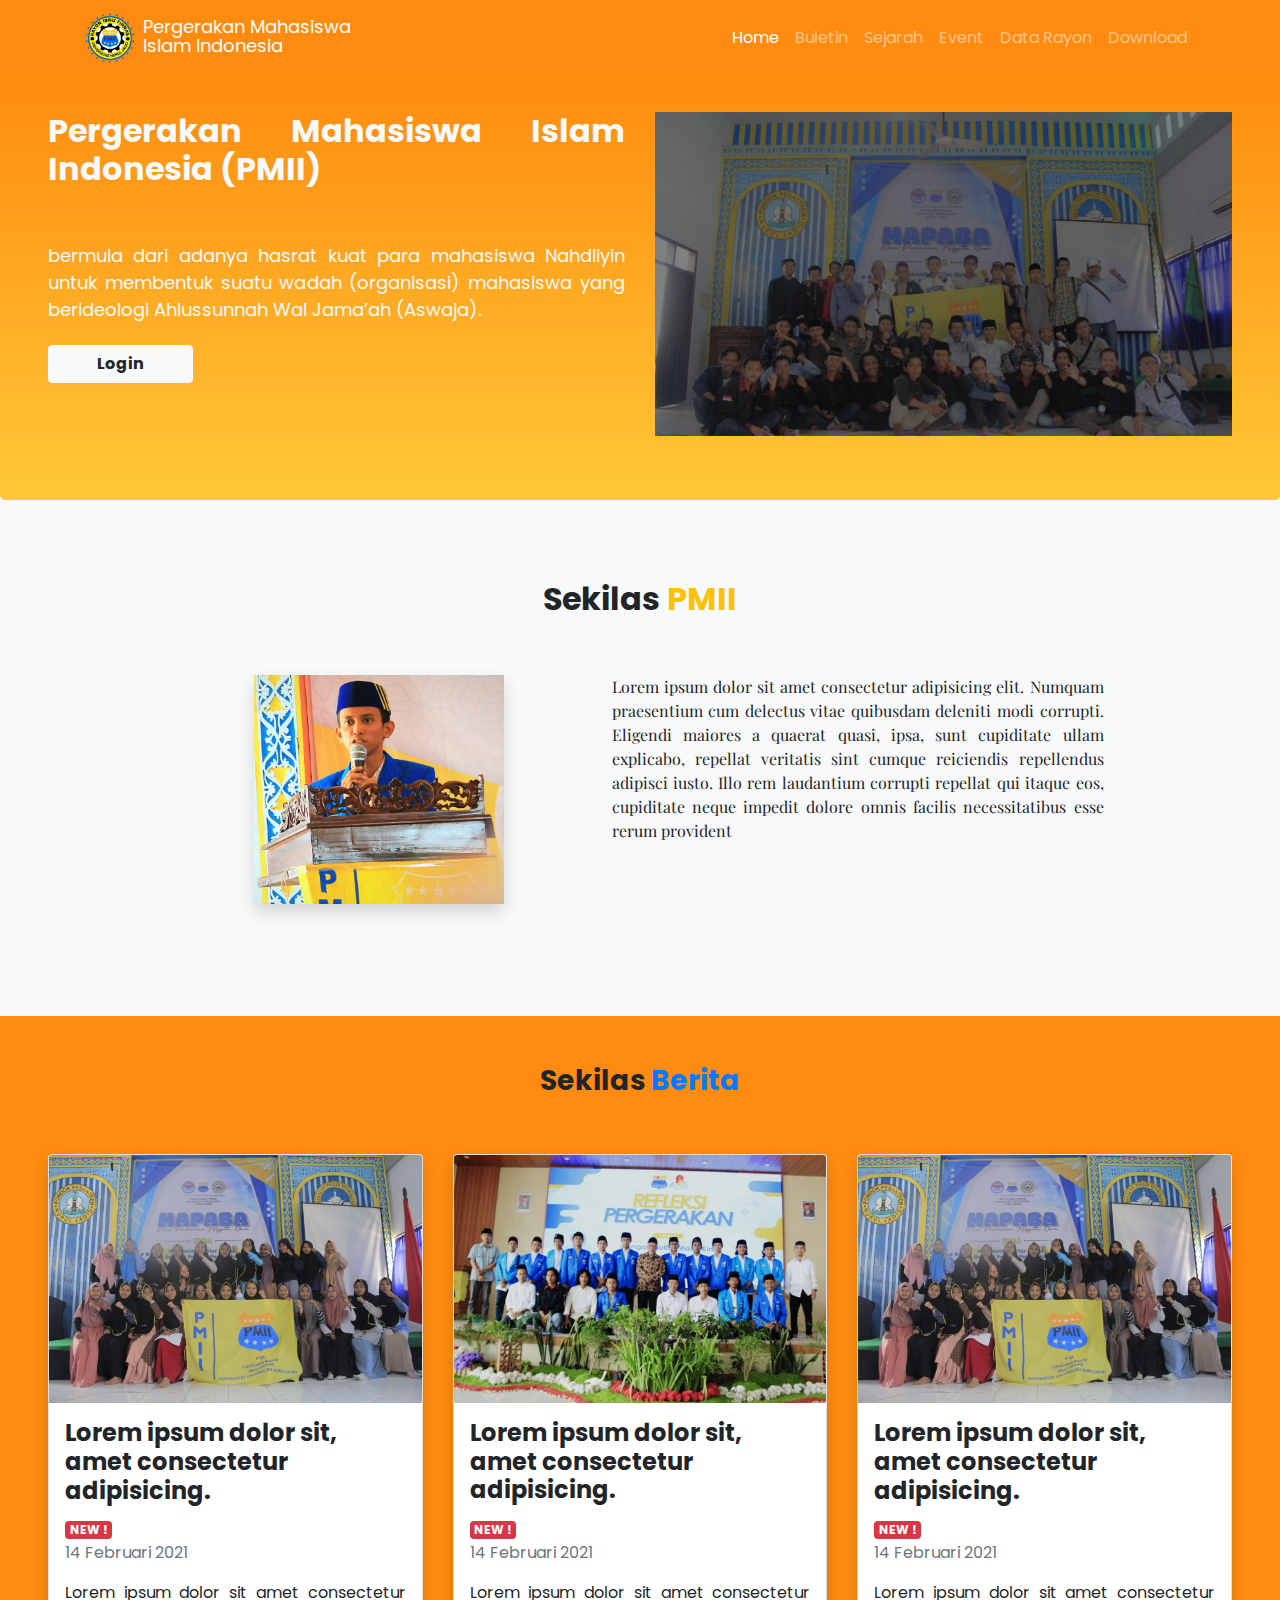
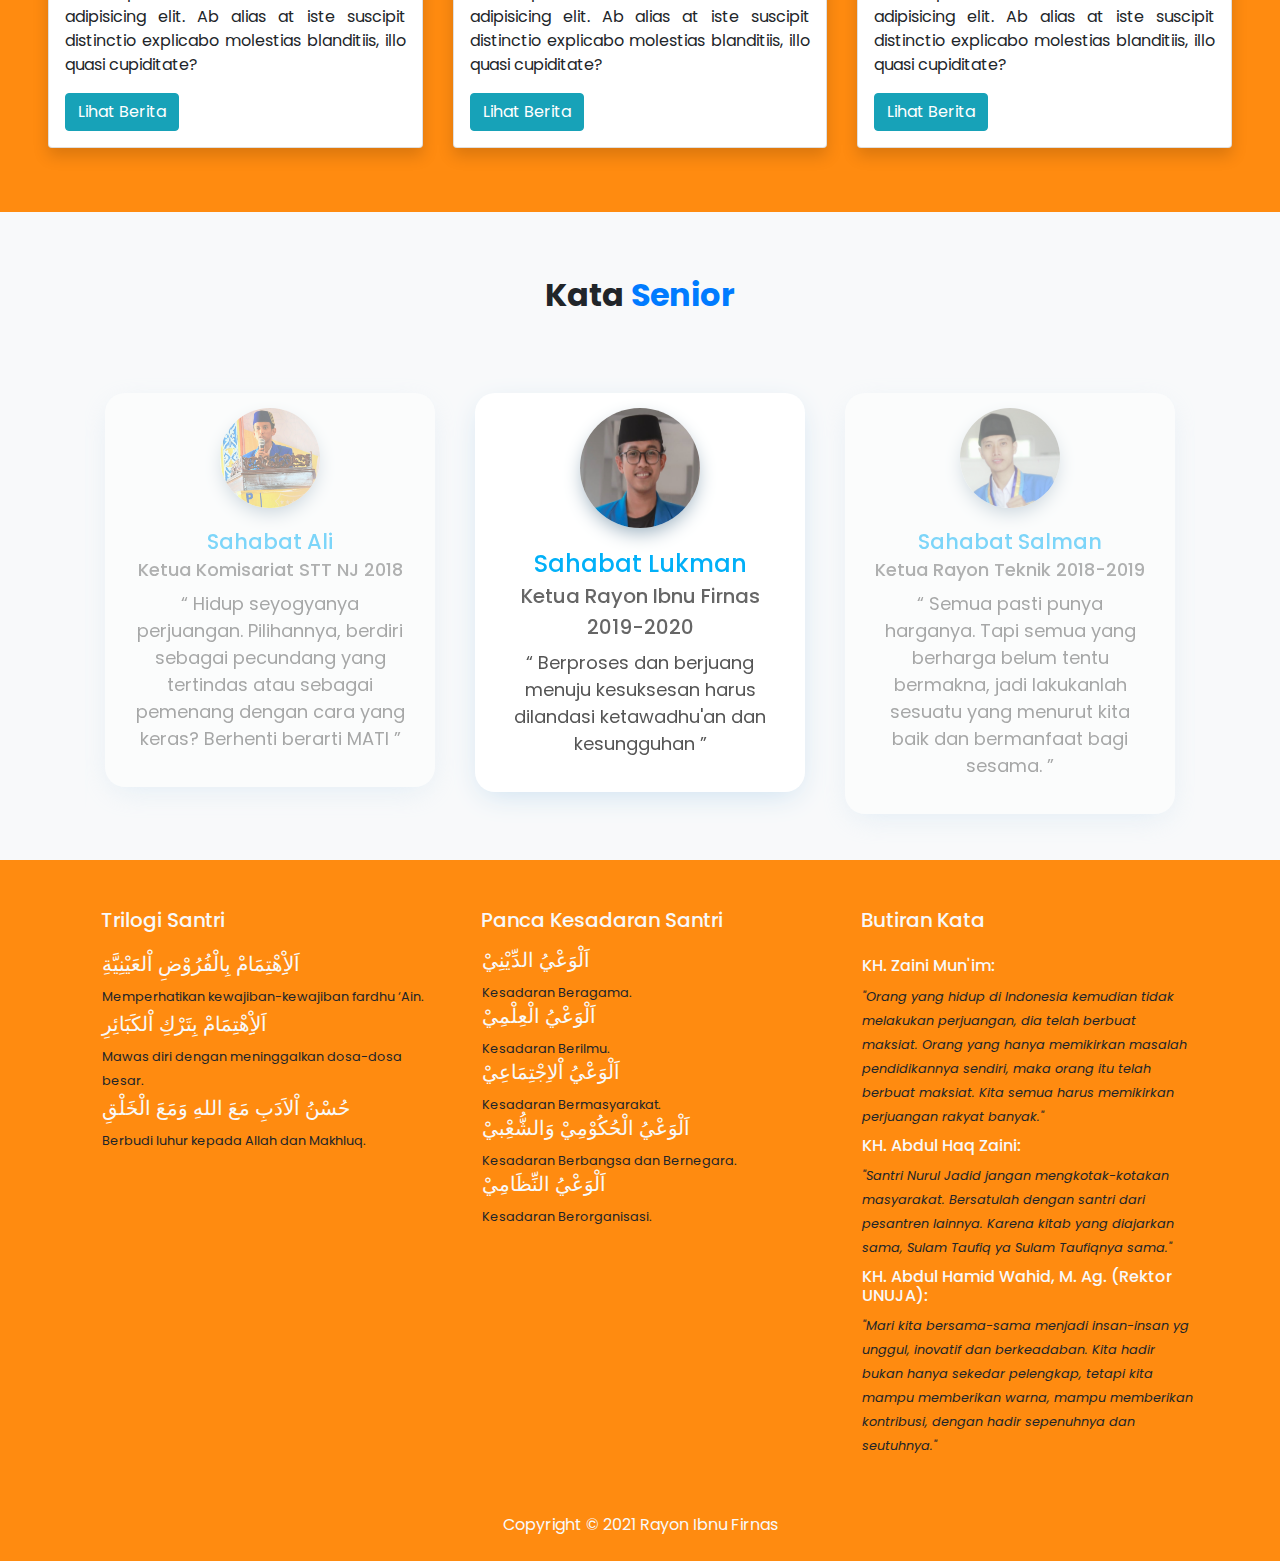
<file: index.html>
<!DOCTYPE html>
<html lang="en">
<head>
  <meta charset="UTF-8">
  <meta name="viewport" content="width=device-width, initial-scale=1.0">
  <link rel="stylesheet" href="css/bootstrap.min.css">
  <link rel="preconnect" href="https://fonts.gstatic.com">
  <link href="https://fonts.googleapis.com/css2?family=Poppins:ital,wght@0,400;0,500;0,700;0,800;1,400;1,500;1,600;1,700&display=swap" rel="stylesheet">
  <link href="https://fonts.googleapis.com/css2?family=Playfair+Display&display=swap" rel="stylesheet">
  <link rel="stylesheet" href="css/style.css">
  <link rel="stylesheet" href="https://cdnjs.cloudflare.com/ajax/libs/OwlCarousel2/2.3.4/assets/owl.carousel.min.css" integrity="sha512-tS3S5qG0BlhnQROyJXvNjeEM4UpMXHrQfTGmbQ1gKmelCxlSEBUaxhRBj/EFTzpbP4RVSrpEikbmdJobCvhE3g==" crossorigin="anonymous" />
  <link rel="stylesheet" href="https://cdnjs.cloudflare.com/ajax/libs/font-awesome/5.15.2/css/all.min.css" integrity="sha512-HK5fgLBL+xu6dm/Ii3z4xhlSUyZgTT9tuc/hSrtw6uzJOvgRr2a9jyxxT1ely+B+xFAmJKVSTbpM/CuL7qxO8w==" crossorigin="anonymous" />
  <title>Website Rayon | Universitas Nurul Jadid</title>
</head>
<body class="bg-light">

  <nav class="navbar navbar-expand-lg navbar-dark background fixed-top">
    <div class="container">
      <a class="navbar-brand d-flex" style="font-family: 'Poppins', sans-serif;" href="#">
        <img src="img/logoibnufirnas.png" width="50" class="text-shadow" alt="">
        <span class="d-flex flex-column ml-2" style="font-size: 18px;">
          <span class="title">Pergerakan Mahasiswa</span>
          <span class="subtitle mt-n2">Islam Indonesia</span>
        </span>
      </a>
      
      <button class="navbar-toggler" type="button" data-toggle="collapse" data-target="#navbarNavAltMarkup" aria-controls="navbarNavAltMarkup" aria-expanded="false" aria-label="Toggle navigation">
        <span class="navbar-toggler-icon"></span>
      </button>
      <div class="collapse navbar-collapse" id="navbarNavAltMarkup">
        <div class="navbar-nav ml-auto">
          <a class="nav-link active" href="#">Home</a>
          <a href="buletin.html" class="nav-link">Buletin</a>
          <a class="nav-link" href="sejarah.html">Sejarah</a>
          <a class="nav-link" href="event.html">Event</a>
          <a class="nav-link" href="data_rayon.html">Data Rayon</a>
          <a class="nav-link" href="download.html">Download</a>
        </div>
      </div>
    </div>
  </nav>

  <div class="jumbotron h-100 px-5">
    <div class="row mt-5 justify-content-center">
      <div class="col-lg-6 col-12">
        <div class="title-header w-100 text-light">
          <h2 class="font-weight-bold">Pergerakan Mahasiswa Islam Indonesia (PMII)</h2>
          <br>
          <p>bermula dari adanya hasrat kuat para mahasiswa Nahdliyin untuk membentuk suatu wadah (organisasi) mahasiswa yang berideologi Ahlussunnah Wal Jama’ah (Aswaja).</p>
          <a href="" class="btn btn-light px-5 font-weight-bold">Login</a>
        </div>
      </div>
      <div class="col-lg-6 col-sm-12 d-none d-lg-block d-md-block">
        <div id="carouselExampleControls" class="carousel slide w-100" data-ride="carousel">
          <div class="carousel-inner">
            <div class="carousel-item active">
              <img src="img/1.jpg" class="d-block w-100" style="filter: brightness(50%);" alt="...">
            </div>
            <div class="carousel-item">
              <img src="img/2.jpg" class="d-block w-100" style="filter: brightness(50%);" alt="...">
            </div>
            <div class="carousel-item">
              <img src="img/3.jpg" class="d-block w-100" style="filter: brightness(50%);" alt="...">
            </div>
          </div>
        </div>
      </div>
    </div>
  </div>

  <!-- sekilas pmii -->
  <div class="container pb-5 d-flex align-items-center flex-column justify-content-center">
    <div class="bg-light rounded p-5">
      <div class="row">
      <div class="col">
        <h2 class="text-center font-weight-bold">Sekilas <span class="text-warning">PMII</span></h2>
      </div>
    </div>
    <div class="row justify-content-center mt-5">
      <div class="col-md-8 col-lg-5 col-12 mb-3 d-lg-block text-center">
        <img src="img/rayon-15.jpg" width="250" class="shadow">
      </div>
        <div class="col-12 col-lg-6">
          <p class="text-justify" style="font-family: 'Playfair Display', serif;">
            Lorem ipsum dolor sit amet consectetur adipisicing elit. Numquam praesentium cum delectus vitae quibusdam deleniti modi corrupti. Eligendi maiores a quaerat quasi, ipsa, sunt cupiditate ullam explicabo, repellat veritatis sint cumque reiciendis repellendus adipisci iusto. Illo rem laudantium corrupti repellat qui itaque eos, cupiditate neque impedit dolore omnis facilis necessitatibus esse rerum provident 
          </p>
        </div>
      </div>
    </div>
  </div>

  <!-- sekilas berita -->
  <section class="py-5 px-5" style="background-color: #ff8b10;">
    <div class="row mb-5 justify-content-center">
      <div class="col-md-12">
        <h3 class="text-center font-weight-bold">Sekilas <span class="text-primary">Berita</span></h3>
      </div>
    </div>
    <div class="row">
      <div class="col-md-4">
        <div class="card rounded shadow mb-3">
          <img src="img/3.jpg" alt="Berita 1" class="card-img-top">
          <div class="card-body p-3">
            <h4 class="card-title font-weight-bold">Lorem ipsum dolor sit, amet consectetur adipisicing.</h4>
            <div class="badge badge-danger">NEW !</div><br>
            <p class="far fa-clock text-secondary"> 14 Februari 2021</p>
            <p class="card-text text-justify">Lorem ipsum dolor sit amet consectetur adipisicing elit. Ab alias at iste suscipit distinctio explicabo molestias blanditiis, illo quasi cupiditate?</p>
            <a href="" class="btn btn-info">Lihat Berita</a>
          </div>
        </div>
      </div>
      <div class="col-md-4">
        <div class="card rounded shadow mb-3">
          <img src="img/2.jpg" alt="Berita 1" class="card-img-top">
          <div class="card-body p-3">
            <h4 class="card-title font-weight-bold">Lorem ipsum dolor sit, amet consectetur adipisicing.</h4>
            <div class="badge badge-danger">NEW !</div><br>
            <p class="far fa-clock text-secondary"> 14 Februari 2021</p>
            <p class="card-text text-justify">Lorem ipsum dolor sit amet consectetur adipisicing elit. Ab alias at iste suscipit distinctio explicabo molestias blanditiis, illo quasi cupiditate?</p>
            <a href="" class="btn btn-info">Lihat Berita</a>
          </div>
        </div>
      </div>
      <div class="col-md-4">
        <div class="card rounded shadow mb-3">
          <img src="img/3.jpg" alt="Berita 1" class="card-img-top">
          <div class="card-body p-3">
            <h4 class="card-title font-weight-bold">Lorem ipsum dolor sit, amet consectetur adipisicing.</h4>
            <div class="badge badge-danger">NEW !</div><br>
            <p class="far fa-clock text-secondary"> 14 Februari 2021</p>
            <p class="card-text text-justify">Lorem ipsum dolor sit amet consectetur adipisicing elit. Ab alias at iste suscipit distinctio explicabo molestias blanditiis, illo quasi cupiditate?</p>
            <a href="" class="btn btn-info">Lihat Berita</a>
          </div>
        </div>
      </div>
    </div>
  </section>

  <!-- kata senior -->
  <section class="py-3 px-3">
    <div class="container">
      <h2 class="text-center mt-5 mb-5 font-weight-bold">Kata <span class="text-primary">Senior</span></h2>
        <div class="gtco-testimonials">
          <div class="owl-carousel owl-carousel1 owl-theme">
            <div>
              <div class="card text-center"><img class="card-img-top" src="img/rayon-17.jpg" alt="">
                <div class="card-body">
                  <h5>Sahabat Lukman <br />
                    <span> Ketua Rayon Ibnu Firnas 2019-2020 </span></h5>
                  <p class="card-text">“ Berproses dan berjuang menuju kesuksesan harus dilandasi ketawadhu'an dan kesungguhan ” </p>
                </div>
              </div>
            </div>
            <div>
              <div class="card text-center"><img class="card-img-top" src="img/rayon-16.jpeg" alt="">
                <div class="card-body">
                  <h5>Sahabat Salman<br />
                    <span> Ketua Rayon Teknik 2018-2019 </span></h5>
                  <p class="card-text">“ Semua pasti punya harganya. Tapi semua yang berharga belum tentu bermakna, jadi lakukanlah sesuatu yang menurut kita baik dan bermanfaat bagi sesama. ” </p>
                </div>
              </div>
            </div>
            <div>
              <div class="card text-center"><img class="card-img-top" src="img/rayon-15.jpg" alt="">
                <div class="card-body">
                  <h5>Sahabat Ali<br />
                    <span> Ketua Komisariat STT NJ 2018 </span></h5>
                  <p class="card-text">“ Hidup seyogyanya perjuangan.
                    Pilihannya, berdiri sebagai pecundang yang tertindas atau sebagai pemenang dengan cara yang keras?
                    Berhenti berarti MATI ” </p>
                </div>
              </div>
            </div>
          </div>
        </div>
    </div>
  </section>

  <!--  -->
  <section class="py-5 px-3" style="background-color: #ff8b10;">
    <div class="container ltr_butiran_kata ">
      <div class="row">
        <div class="col-lg-4 mb-3 mb-lg-0">
          <div class="px-0 px-lg-3">
            <h4 class="h5 text-light">Trilogi Santri</h4>
            <div class="garis garis1"></div>
            <div class="garis garis2"></div>
            <div class="row mt-3">
              <div class="ml-3">
                <div class="col-xs-12 my-1">
                  <h5 class="text-light">اَلاِِْهْتِمَامْ بِالْفُرُوْضِ اْلعَيْنِيَّةِ</h5>
                  <small>Memperhatikan kewajiban-kewajiban fardhu ‘Ain.</small>
                </div>
                <div class="col-xs-12 my-1">
                  <h5 class="text-light">اَلاِِْهْتِمَامْ بِتَرْكِ اْلكَبَائِرِ</h5>
                  <small>Mawas diri dengan meninggalkan dosa-dosa besar.</small>
                </div>
                <div class="col-xs-12 my-1">
                  <h5 class="text-light">حُسْنُ اْلاَدَبِ مَعَ اللهِ وَمَعَ الْخَلْقِ</h5>
                  <small>Berbudi luhur kepada Allah dan Makhluq.</small>
                </div>
              </div>
            </div>
          </div>
        </div>

        <div class="col-lg-4 mb-3 mb-lg-0">
          <div class="px-0 px-lg-3">
            <h4 class="h5 text-light">Panca Kesadaran Santri</h4>
            <div class="garis garis1"></div>
            <div class="garis garis2"></div>
            <div class="row mt-3">
              <div class="ml-3">
                <div class="col-xs-12">
                  <h5 class="text-light">اَلْوَعْيُ الدِّيْنِيْ</h5>
                  <small>Kesadaran Beragama.</small>
                </div>
                <div class="col-xs-12">
                  <h5 class="text-light">اَلْوَعْيُ الْعِلْمِيْ</h5>
                  <small>Kesadaran Berilmu.</small>
                </div>
                <div class="col-xs-12">
                  <h5 class="text-light">اَلْوَعْيُ اْلاِجْتِمَاعِيْ</h5>
                  <small>Kesadaran Bermasyarakat.</small>
                </div>
                <div class="col-xs-12">
                  <h5 class="text-light">اَلْوَعْيُ الْحُكُوْمِيْ وَالشُّعِْبيْ</h5>
                  <small>Kesadaran Berbangsa dan Bernegara.</small>
                </div>
                <div class="col-xs-12">
                  <h5 class="text-light">اَلْوَعْيُ النِّظَامِيْ</h5>
                  <small>Kesadaran Berorganisasi.</small>
                </div>
              </div>
            </div>
          </div>
        </div>

        <div class="col-lg-4 mb-3 mb-lg-0">
          <div class="px-0 px-lg-3">
            <h4 class="h5 text-light">Butiran Kata</h4>
            <div class="garis garis1"></div>
            <div class="garis garis2"></div>
            <div class="row mt-3">
              <div class="ml-3">
                <div class="col-xs-12">
                  <h6 class="text-light my-2">KH. Zaini Mun'im:</h6>
                  <small><i>"Orang yang hidup di Indonesia kemudian tidak melakukan perjuangan, dia telah berbuat
                      maksiat. Orang yang hanya memikirkan masalah pendidikannya sendiri, maka orang itu telah berbuat
                      maksiat. Kita semua harus memikirkan perjuangan rakyat banyak."</i></small>
                </div>
                <div class="col-xs-12">
                  <h6 class="text-light my-2">KH. Abdul Haq Zaini:</h6>
                  <small><i>"Santri Nurul Jadid jangan mengkotak-kotakan masyarakat. Bersatulah dengan santri dari
                      pesantren lainnya. Karena kitab yang diajarkan sama, Sulam Taufiq ya Sulam Taufiqnya
                      sama."</i></small>
                </div>
                <div class="col-xs-12">
                  <h6 class="text-light my-2">KH. Abdul Hamid Wahid, M. Ag. (Rektor UNUJA):</h6>
                  <small><i>"Mari kita bersama-sama menjadi insan-insan yg unggul, inovatif dan berkeadaban. Kita
                      hadir bukan hanya sekedar pelengkap, tetapi kita mampu memberikan warna, mampu memberikan
                      kontribusi, dengan hadir sepenuhnya dan seutuhnya."</i></small>
                </div>
              </div>
            </div>
          </div>
        </div>

      </div>
    </div>
  </section>

  <footer class="p-2" style="background-color: #ff8b10;">
    <div class="row justify-content-center">
      <div class="col-md-12">
        <p class="text-center text-light">Copyright &copy; 2021 Rayon Ibnu Firnas</p>
      </div>
    </div>
  </footer>

  
  <script src="js/jquery-3.5.1.min.js"></script>
  <script src="js/bootstrap.min.js"></script>
  <script src="https://cdnjs.cloudflare.com/ajax/libs/OwlCarousel2/2.3.4/owl.carousel.min.js" integrity="sha512-bPs7Ae6pVvhOSiIcyUClR7/q2OAsRiovw4vAkX+zJbw3ShAeeqezq50RIIcIURq7Oa20rW2n2q+fyXBNcU9lrw==" crossorigin="anonymous"></script>
  <script>
    $('.carousel').carousel({
      ride: true,
      interval: 3500,
      pause: "hover"
    });

    document.addEventListener('wheel', function(e) {
      // if (e.pageY >= 400) {
      //   document.querySelector('.navbar').setAttribute('class', 'navbar navbar-expand-lg navbar-dark bg-transparant fixed-top background shadow')
      // } else {
      //   document.querySelector('.navbar').setAttribute('class', 'navbar navbar-expand-lg navbar-dark bg-transparant fixed-top')
      // }
    });

    (function () {
  "use strict";

  var carousels = function () {
    $(".owl-carousel1").owlCarousel({
      loop: true,
      center: true,
      margin: 0,
      responsiveClass: true,
      nav: false,
      responsive: {
        0: {
          items: 1,
          nav: false
        },
        680: {
          items: 2,
          nav: false,
          loop: true
        },
        1000: {
          items: 3,
          nav: true
        }
      }
    });
  };

  (function ($) {
    carousels();
  })(jQuery);
})();



  </script>
</body>
</html>
</file>
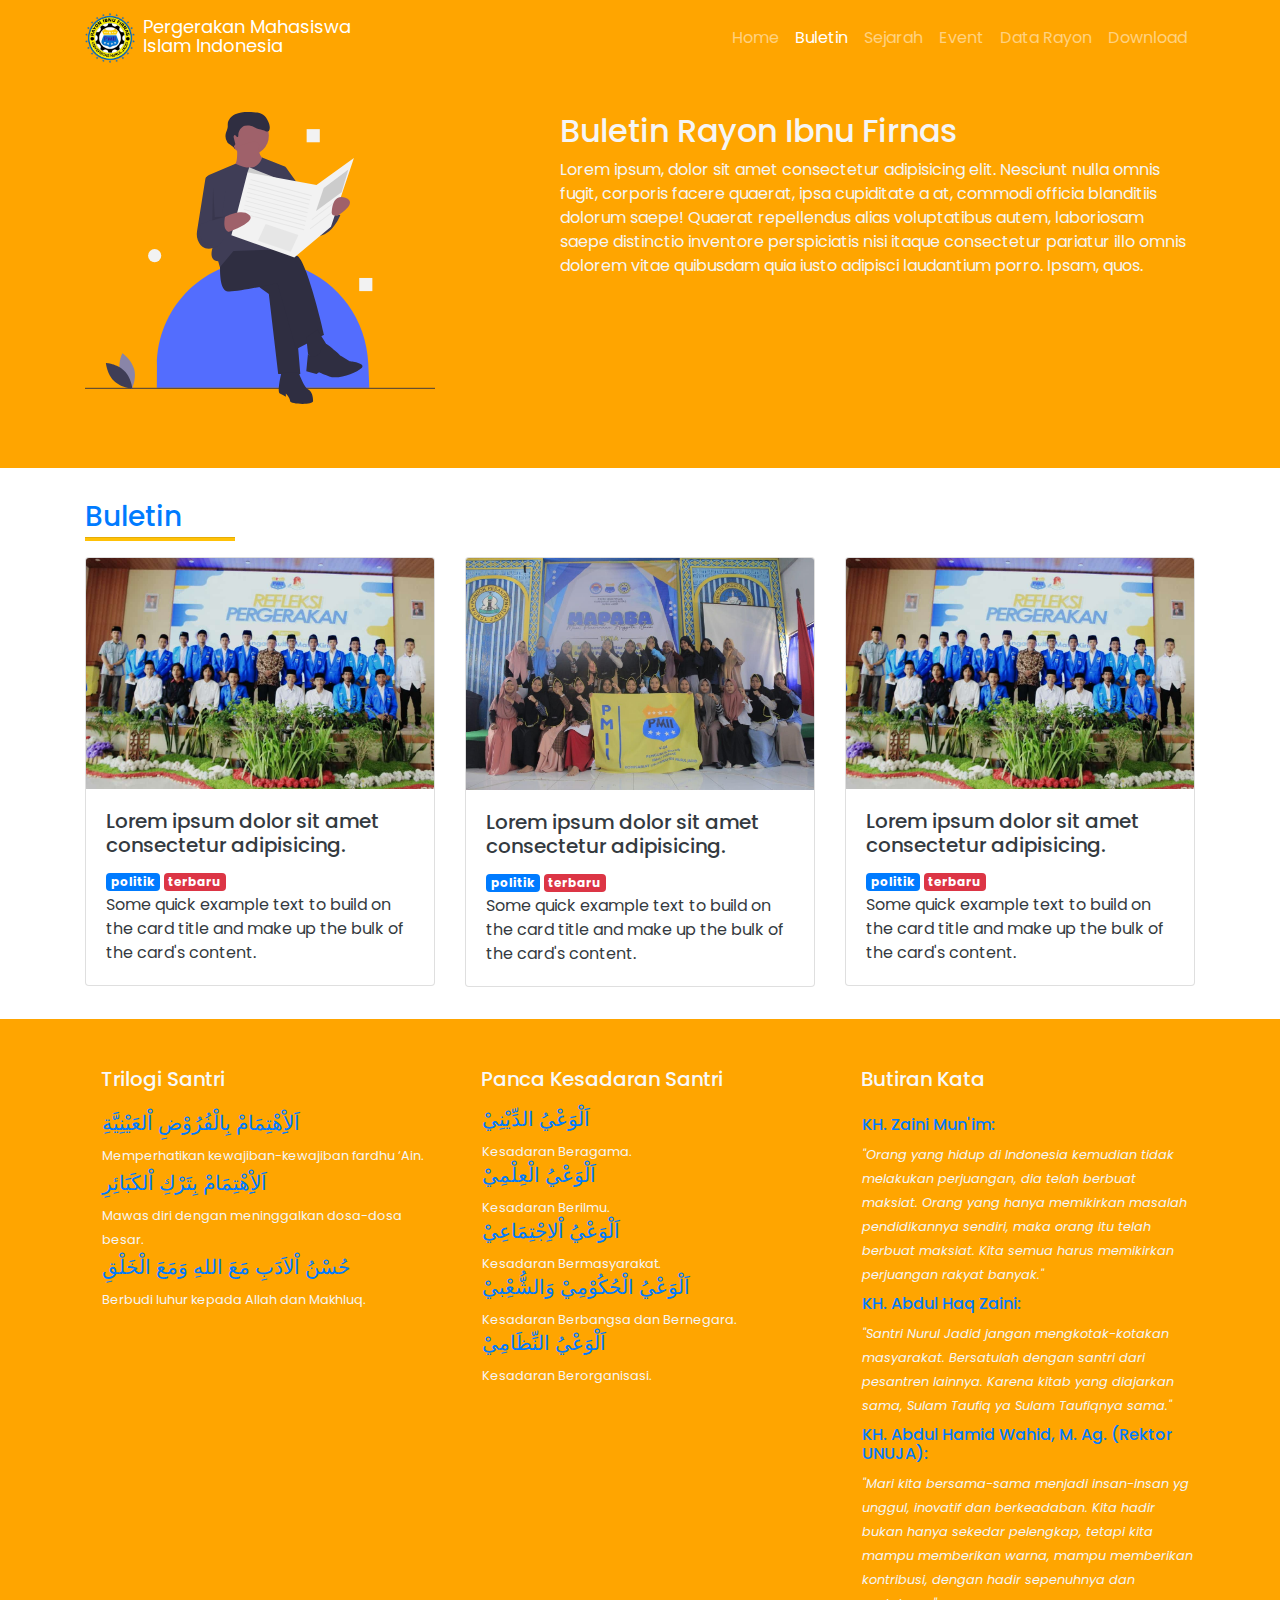
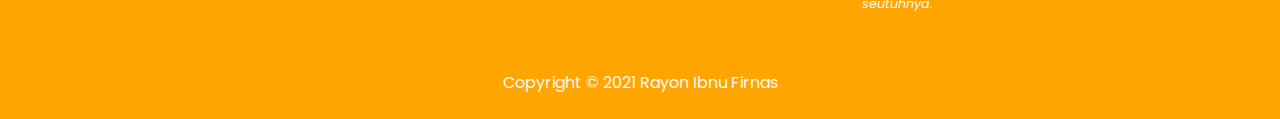
<file: buletin.html>
<!DOCTYPE html>
<html lang="en">
<head>
  <meta charset="UTF-8">
  <meta http-equiv="X-UA-Compatible" content="IE=edge">
  <meta name="viewport" content="width=device-width, initial-scale=1.0">
  <link rel="stylesheet" href="css/bootstrap.min.css">
  <link rel="stylesheet" href="css/buletin.css">
  <link href="https://fonts.googleapis.com/css2?family=Poppins:wght@400;500&display=swap" rel="stylesheet">
  <title>Buletin | Rayon Ibnu Firnas</title>
</head>
<body>

  <nav class="navbar navbar-expand-lg navbar-dark background fixed-top">
    <div class="container">
      <a class="navbar-brand d-flex" style="font-family: 'Poppins', sans-serif;" href="#">
        <img src="img/logoibnufirnas.png" width="50" class="text-shadow" alt="">
        <span class="d-flex flex-column ml-2" style="font-size: 18px;">
          <span class="title">Pergerakan Mahasiswa</span>
          <span class="subtitle mt-n2">Islam Indonesia</span>
        </span>
      </a>
      
      <button class="navbar-toggler" type="button" data-toggle="collapse" data-target="#navbarNavAltMarkup" aria-controls="navbarNavAltMarkup" aria-expanded="false" aria-label="Toggle navigation">
        <span class="navbar-toggler-icon"></span>
      </button>
      <div class="collapse navbar-collapse" id="navbarNavAltMarkup">
        <div class="navbar-nav ml-auto">
          <a class="nav-link" href="index.html">Home</a>
          <a href="buletin.html" class="nav-link active">Buletin</a>
          <a class="nav-link" href="sejarah.html">Sejarah</a>
          <a class="nav-link" href="event.html">Event</a>
          <a class="nav-link" href="data_rayon.html">Data Rayon</a>
          <a class="nav-link" href="download.php">Download</a>
        </div>
      </div>
    </div>
  </nav>

  <section class="header mt-5">
    <div class="jumbotron jumbotron-fluid background">
      <div class="container">
        <div class="row">
          <div class="col-md-5 d-none d-md-block">
            <img src="img/news1.svg" alt="logo" width="350">
          </div>
          <div class="col-md-7">
            <h2>Buletin Rayon Ibnu Firnas</h2>
            <p>Lorem ipsum, dolor sit amet consectetur adipisicing elit. Nesciunt nulla omnis fugit, corporis facere quaerat, ipsa cupiditate a at, commodi officia blanditiis dolorum saepe! Quaerat repellendus alias voluptatibus autem, laboriosam saepe distinctio inventore perspiciatis nisi itaque consectetur pariatur illo omnis dolorem vitae quibusdam quia iusto adipisci laudantium porro. Ipsam, quos.</p>
          </div>
        </div>
      </div>
    </div>
  </section>

  <section class="content">
    <div class="container">
      <div class="row">
        <div class="col-md-12">
          <div class="head">
            <h3 class="text-primary">Buletin</h3>
            <hr class="bg-warning" width="150">
          </div>
        </div>
      </div>
      <div class="row mb-3">
        <div class="col-md-4 mb-3">
          <div class="card">
            <img class="card-img-top" src="img/2.jpg" alt="Card image cap">
            <div class="card-body">
              <h5 class="card-title text-dark">Lorem ipsum dolor sit amet consectetur adipisicing.</h5>
              <div class="badge badge-primary">politik</div>
              <div class="badge badge-danger">terbaru</div>
              <p class="card-text text-dark">Some quick example text to build on the card title and make up the bulk of the card's content.</p>
            </div>
          </div>
        </div>
        <div class="col-md-4 mb-3">
          <div class="card">
            <img class="card-img-top" src="img/3.jpg" alt="Card image cap">
            <div class="card-body">
              <h5 class="card-title text-dark">Lorem ipsum dolor sit amet consectetur adipisicing.</h5>
              <div class="badge badge-primary">politik</div>
              <div class="badge badge-danger">terbaru</div>
              <p class="card-text text-dark">Some quick example text to build on the card title and make up the bulk of the card's content.</p>
            </div>
          </div>
        </div>
        <div class="col-md-4 mb-3">
          <div class="card">
            <img class="card-img-top" src="img/2.jpg" alt="Card image cap">
            <div class="card-body">
              <h5 class="card-title text-dark">Lorem ipsum dolor sit amet consectetur adipisicing.</h5>
              <div class="badge badge-primary">politik</div>
              <div class="badge badge-danger">terbaru</div>
              <p class="card-text text-dark">Some quick example text to build on the card title and make up the bulk of the card's content.</p>
            </div>
          </div>
        </div>
      </div>
    </div>
  </section>
  
  <section class="py-5 px-3 kata background">
    <div class="container ltr_butiran_kata ">
      <div class="row">
        <div class="col-lg-4 mb-3 mb-lg-0">
          <div class="px-0 px-lg-3">
            <h4 class="h5 text-light">Trilogi Santri</h4>
            <div class="garis garis1"></div>
            <div class="garis garis2"></div>
            <div class="row mt-3">
              <div class="ml-3">
                <div class="col-xs-12 my-1">
                  <h5 class="text-primary">اَلاِِْهْتِمَامْ بِالْفُرُوْضِ اْلعَيْنِيَّةِ</h5>
                  <small>Memperhatikan kewajiban-kewajiban fardhu ‘Ain.</small>
                </div>
                <div class="col-xs-12 my-1">
                  <h5 class="text-primary">اَلاِِْهْتِمَامْ بِتَرْكِ اْلكَبَائِرِ</h5>
                  <small>Mawas diri dengan meninggalkan dosa-dosa besar.</small>
                </div>
                <div class="col-xs-12 my-1">
                  <h5 class="text-primary">حُسْنُ اْلاَدَبِ مَعَ اللهِ وَمَعَ الْخَلْقِ</h5>
                  <small>Berbudi luhur kepada Allah dan Makhluq.</small>
                </div>
              </div>
            </div>
          </div>
        </div>

        <div class="col-lg-4 mb-3 mb-lg-0">
          <div class="px-0 px-lg-3">
            <h4 class="h5 text-light">Panca Kesadaran Santri</h4>
            <div class="garis garis1"></div>
            <div class="garis garis2"></div>
            <div class="row mt-3">
              <div class="ml-3">
                <div class="col-xs-12">
                  <h5 class="text-primary">اَلْوَعْيُ الدِّيْنِيْ</h5>
                  <small>Kesadaran Beragama.</small>
                </div>
                <div class="col-xs-12">
                  <h5 class="text-primary">اَلْوَعْيُ الْعِلْمِيْ</h5>
                  <small>Kesadaran Berilmu.</small>
                </div>
                <div class="col-xs-12">
                  <h5 class="text-primary">اَلْوَعْيُ اْلاِجْتِمَاعِيْ</h5>
                  <small>Kesadaran Bermasyarakat.</small>
                </div>
                <div class="col-xs-12">
                  <h5 class="text-primary">اَلْوَعْيُ الْحُكُوْمِيْ وَالشُّعِْبيْ</h5>
                  <small>Kesadaran Berbangsa dan Bernegara.</small>
                </div>
                <div class="col-xs-12">
                  <h5 class="text-primary">اَلْوَعْيُ النِّظَامِيْ</h5>
                  <small>Kesadaran Berorganisasi.</small>
                </div>
              </div>
            </div>
          </div>
        </div>

        <div class="col-lg-4 mb-3 mb-lg-0">
          <div class="px-0 px-lg-3">
            <h4 class="h5 text-light">Butiran Kata</h4>
            <div class="garis garis1"></div>
            <div class="garis garis2"></div>
            <div class="row mt-3">
              <div class="ml-3">
                <div class="col-xs-12">
                  <h6 class="text-primary my-2">KH. Zaini Mun'im:</h6>
                  <small><i>"Orang yang hidup di Indonesia kemudian tidak melakukan perjuangan, dia telah berbuat
                      maksiat. Orang yang hanya memikirkan masalah pendidikannya sendiri, maka orang itu telah berbuat
                      maksiat. Kita semua harus memikirkan perjuangan rakyat banyak."</i></small>
                </div>
                <div class="col-xs-12">
                  <h6 class="text-primary my-2">KH. Abdul Haq Zaini:</h6>
                  <small><i>"Santri Nurul Jadid jangan mengkotak-kotakan masyarakat. Bersatulah dengan santri dari
                      pesantren lainnya. Karena kitab yang diajarkan sama, Sulam Taufiq ya Sulam Taufiqnya
                      sama."</i></small>
                </div>
                <div class="col-xs-12">
                  <h6 class="text-primary my-2">KH. Abdul Hamid Wahid, M. Ag. (Rektor UNUJA):</h6>
                  <small><i>"Mari kita bersama-sama menjadi insan-insan yg unggul, inovatif dan berkeadaban. Kita
                      hadir bukan hanya sekedar pelengkap, tetapi kita mampu memberikan warna, mampu memberikan
                      kontribusi, dengan hadir sepenuhnya dan seutuhnya."</i></small>
                </div>
              </div>
            </div>
          </div>
        </div>

      </div>
    </div>
  </section>

  <footer class="p-2 background">
    <div class="row justify-content-center">
      <div class="col-md-12">
        <p class="text-center text-light">Copyright &copy; 2021 Rayon Ibnu Firnas</p>
      </div>
    </div>
  </footer>
  <script src="js/jquery-3.5.1.min.js"></script>
  <script src="js/bootstrap.min.js"></script>
</body>
</html>
</file>
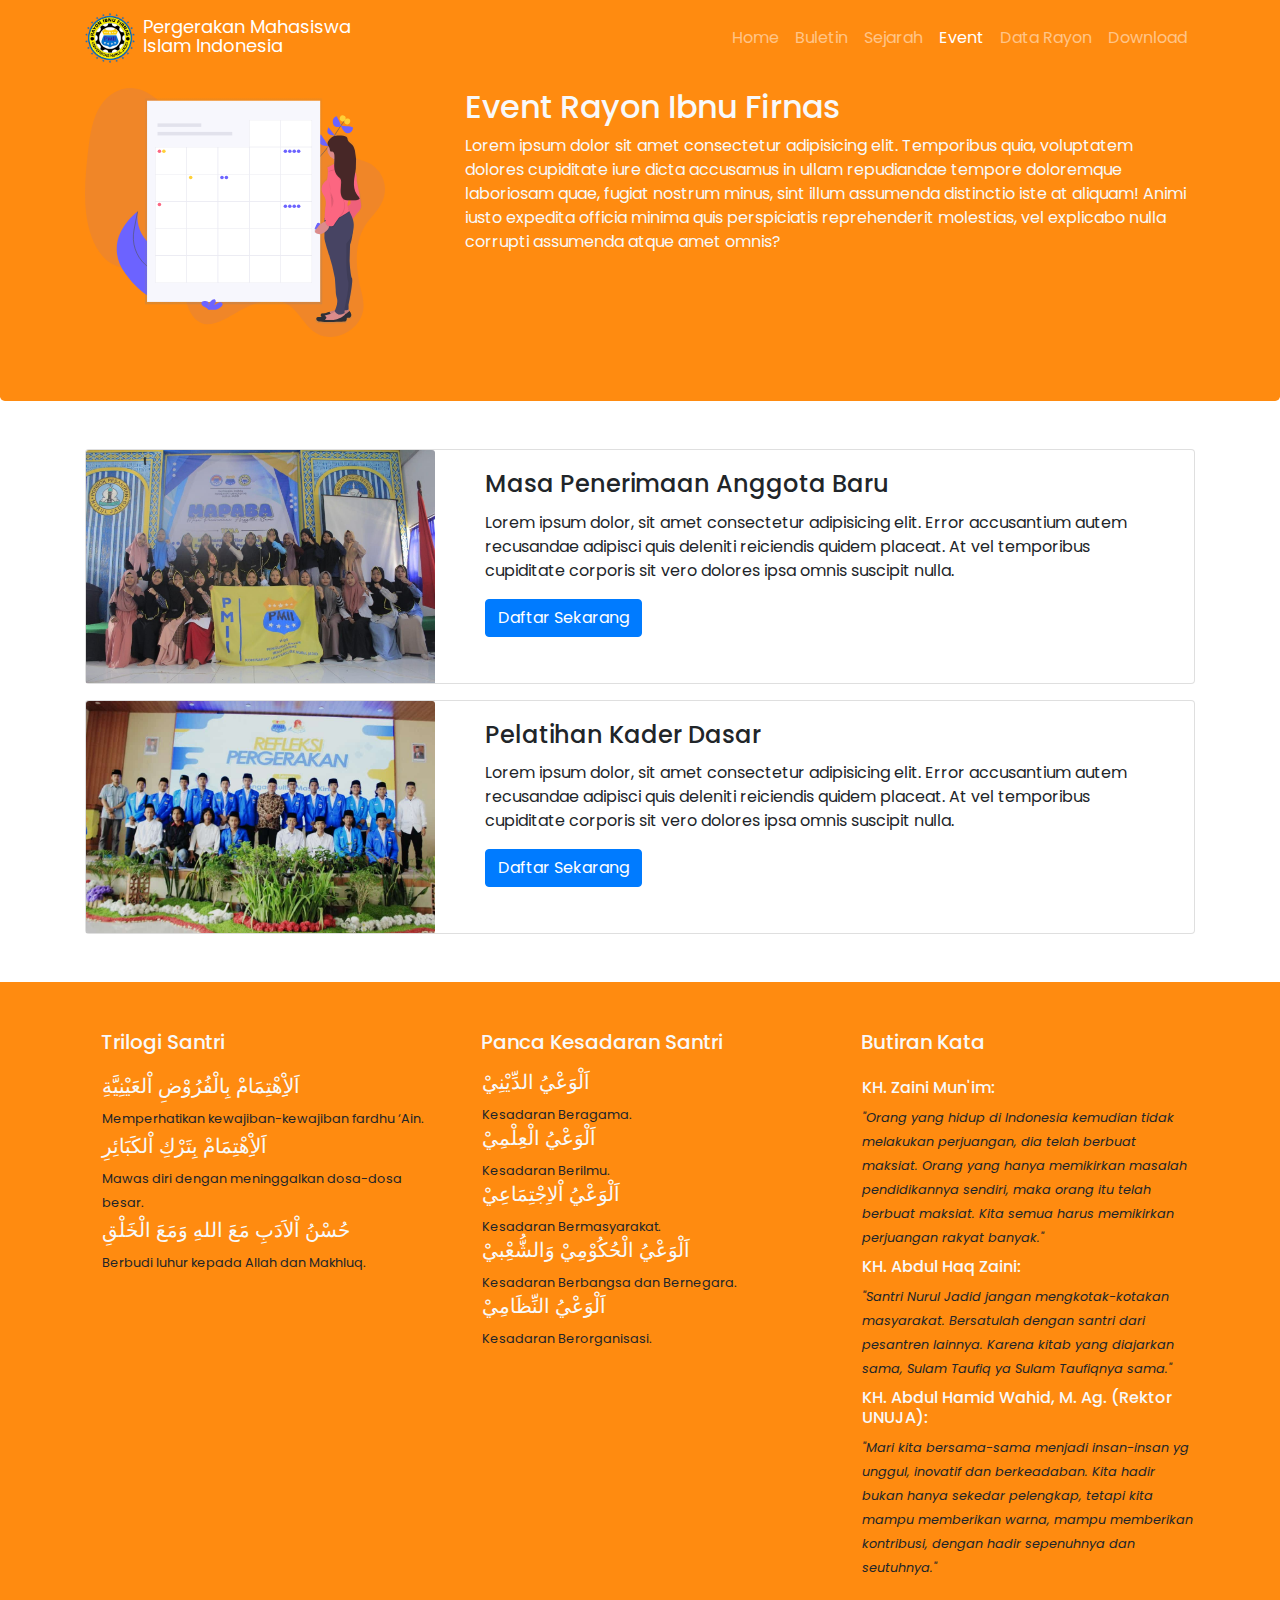
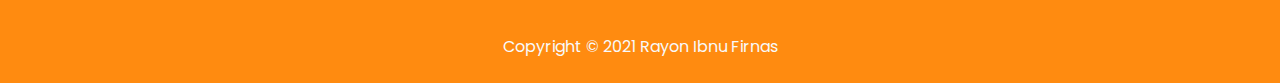
<file: event.html>
<!DOCTYPE html>
<html lang="en">
<head>
  <meta charset="UTF-8">
  <meta http-equiv="X-UA-Compatible" content="IE=edge">
  <meta name="viewport" content="width=device-width, initial-scale=1.0">
  <link rel="stylesheet" href="css/bootstrap.min.css">
  <link rel="preconnect" href="https://fonts.gstatic.com">
  <link href="https://fonts.googleapis.com/css2?family=Poppins:ital,wght@0,400;0,500;0,700;0,800;1,400;1,500;1,600;1,700&display=swap" rel="stylesheet">
  <link href="https://fonts.googleapis.com/css2?family=Playfair+Display&display=swap" rel="stylesheet">
  <link rel="stylesheet" href="css/event.css">
  <link rel="stylesheet" href="https://cdnjs.cloudflare.com/ajax/libs/OwlCarousel2/2.3.4/assets/owl.carousel.min.css" integrity="sha512-tS3S5qG0BlhnQROyJXvNjeEM4UpMXHrQfTGmbQ1gKmelCxlSEBUaxhRBj/EFTzpbP4RVSrpEikbmdJobCvhE3g==" crossorigin="anonymous" />
  <link rel="stylesheet" href="https://cdnjs.cloudflare.com/ajax/libs/font-awesome/5.15.2/css/all.min.css" integrity="sha512-HK5fgLBL+xu6dm/Ii3z4xhlSUyZgTT9tuc/hSrtw6uzJOvgRr2a9jyxxT1ely+B+xFAmJKVSTbpM/CuL7qxO8w==" crossorigin="anonymous" />
  <title>Event | Rayon Ibnu Firnas</title>
</head>
<body>

  <nav class="navbar navbar-expand-lg navbar-dark background fixed-top">
    <div class="container">
      <a class="navbar-brand d-flex" style="font-family: 'Poppins', sans-serif;" href="#">
        <img src="img/logoibnufirnas.png" width="50" class="text-shadow" alt="">
        <span class="d-flex flex-column ml-2" style="font-size: 18px;">
          <span class="title">Pergerakan Mahasiswa</span>
          <span class="subtitle mt-n2">Islam Indonesia</span>
        </span>
      </a>
      
      <button class="navbar-toggler" type="button" data-toggle="collapse" data-target="#navbarNavAltMarkup" aria-controls="navbarNavAltMarkup" aria-expanded="false" aria-label="Toggle navigation">
        <span class="navbar-toggler-icon"></span>
      </button>
      <div class="collapse navbar-collapse" id="navbarNavAltMarkup">
        <div class="navbar-nav ml-auto">
          <a class="nav-link" href="index.html">Home</a>
          <a href="buletin.html" class="nav-link">Buletin</a>
          <a class="nav-link" href="sejarah.html">Sejarah</a>
          <a class="nav-link active" href="event.html">Event</a>
          <a class="nav-link" href="data_rayon.html">Data Rayon</a>
          <a class="nav-link" href="download.php">Download</a>
        </div>
      </div>
    </div>
  </nav>

  <div class="jumbotron background">
    <div class="container pt-4">
      <div class="row justify-content-center">
        <div class="col-md-4">
          <img src="img/event.svg" alt="event" width="300">
        </div>
        <div class="col-md-8 text-light">
          <h2>Event Rayon Ibnu Firnas</h2>
          <p>Lorem ipsum dolor sit amet consectetur adipisicing elit. Temporibus quia, voluptatem dolores cupiditate iure dicta accusamus in ullam repudiandae tempore doloremque laboriosam quae, fugiat nostrum minus, sint illum assumenda distinctio iste at aliquam! Animi iusto expedita officia minima quis perspiciatis reprehenderit molestias, vel explicabo nulla corrupti assumenda atque amet omnis?</p>
        </div>
      </div>
    </div>
  </div>

  <section class="content my-5">
    <div class="container">
      <div class="row mb-3">
        <div class="col-md-12">
          <div class="card">
            <div class="row">
              <div class="col-md-4">
                <img class="card-img-top" src="img/3.jpg" alt="Card image cap">
              </div>
              <div class="col-md-8">
                <div class="card-body">
                  <h4 class="card-title">Masa Penerimaan Anggota Baru</h4>
                  <p class="card-text">Lorem ipsum dolor, sit amet consectetur adipisicing elit. Error accusantium autem recusandae adipisci quis deleniti reiciendis quidem placeat. At vel temporibus cupiditate corporis sit vero dolores ipsa omnis suscipit nulla.</p>
                  <a href="#" class="btn btn-primary">Daftar Sekarang</a>
                </div>
              </div>
            </div>
          </div>
        </div>
      </div>
      <div class="row">
        <div class="col-md-12">
          <div class="card">
            <div class="row">
              <div class="col-md-4">
                <img class="card-img-top" src="img/2.jpg" alt="Card image cap">
              </div>
              <div class="col-md-8">
                <div class="card-body">
                  <h4 class="card-title">Pelatihan Kader Dasar</h4>
                  <p class="card-text">Lorem ipsum dolor, sit amet consectetur adipisicing elit. Error accusantium autem recusandae adipisci quis deleniti reiciendis quidem placeat. At vel temporibus cupiditate corporis sit vero dolores ipsa omnis suscipit nulla.</p>
                  <a href="#" class="btn btn-primary">Daftar Sekarang</a>
                </div>
              </div>
            </div>
          </div>
        </div>
      </div>
    </div>
  </section>

  <section class="py-5 px-3" style="background-color: #ff8b10;">
    <div class="container ltr_butiran_kata ">
      <div class="row">
        <div class="col-lg-4 mb-3 mb-lg-0">
          <div class="px-0 px-lg-3">
            <h4 class="h5 text-light">Trilogi Santri</h4>
            <div class="garis garis1"></div>
            <div class="garis garis2"></div>
            <div class="row mt-3">
              <div class="ml-3">
                <div class="col-xs-12 my-1">
                  <h5 class="text-light">اَلاِِْهْتِمَامْ بِالْفُرُوْضِ اْلعَيْنِيَّةِ</h5>
                  <small>Memperhatikan kewajiban-kewajiban fardhu ‘Ain.</small>
                </div>
                <div class="col-xs-12 my-1">
                  <h5 class="text-light">اَلاِِْهْتِمَامْ بِتَرْكِ اْلكَبَائِرِ</h5>
                  <small>Mawas diri dengan meninggalkan dosa-dosa besar.</small>
                </div>
                <div class="col-xs-12 my-1">
                  <h5 class="text-light">حُسْنُ اْلاَدَبِ مَعَ اللهِ وَمَعَ الْخَلْقِ</h5>
                  <small>Berbudi luhur kepada Allah dan Makhluq.</small>
                </div>
              </div>
            </div>
          </div>
        </div>

        <div class="col-lg-4 mb-3 mb-lg-0">
          <div class="px-0 px-lg-3">
            <h4 class="h5 text-light">Panca Kesadaran Santri</h4>
            <div class="garis garis1"></div>
            <div class="garis garis2"></div>
            <div class="row mt-3">
              <div class="ml-3">
                <div class="col-xs-12">
                  <h5 class="text-light">اَلْوَعْيُ الدِّيْنِيْ</h5>
                  <small>Kesadaran Beragama.</small>
                </div>
                <div class="col-xs-12">
                  <h5 class="text-light">اَلْوَعْيُ الْعِلْمِيْ</h5>
                  <small>Kesadaran Berilmu.</small>
                </div>
                <div class="col-xs-12">
                  <h5 class="text-light">اَلْوَعْيُ اْلاِجْتِمَاعِيْ</h5>
                  <small>Kesadaran Bermasyarakat.</small>
                </div>
                <div class="col-xs-12">
                  <h5 class="text-light">اَلْوَعْيُ الْحُكُوْمِيْ وَالشُّعِْبيْ</h5>
                  <small>Kesadaran Berbangsa dan Bernegara.</small>
                </div>
                <div class="col-xs-12">
                  <h5 class="text-light">اَلْوَعْيُ النِّظَامِيْ</h5>
                  <small>Kesadaran Berorganisasi.</small>
                </div>
              </div>
            </div>
          </div>
        </div>

        <div class="col-lg-4 mb-3 mb-lg-0">
          <div class="px-0 px-lg-3">
            <h4 class="h5 text-light">Butiran Kata</h4>
            <div class="garis garis1"></div>
            <div class="garis garis2"></div>
            <div class="row mt-3">
              <div class="ml-3">
                <div class="col-xs-12">
                  <h6 class="text-light my-2">KH. Zaini Mun'im:</h6>
                  <small><i>"Orang yang hidup di Indonesia kemudian tidak melakukan perjuangan, dia telah berbuat
                      maksiat. Orang yang hanya memikirkan masalah pendidikannya sendiri, maka orang itu telah berbuat
                      maksiat. Kita semua harus memikirkan perjuangan rakyat banyak."</i></small>
                </div>
                <div class="col-xs-12">
                  <h6 class="text-light my-2">KH. Abdul Haq Zaini:</h6>
                  <small><i>"Santri Nurul Jadid jangan mengkotak-kotakan masyarakat. Bersatulah dengan santri dari
                      pesantren lainnya. Karena kitab yang diajarkan sama, Sulam Taufiq ya Sulam Taufiqnya
                      sama."</i></small>
                </div>
                <div class="col-xs-12">
                  <h6 class="text-light my-2">KH. Abdul Hamid Wahid, M. Ag. (Rektor UNUJA):</h6>
                  <small><i>"Mari kita bersama-sama menjadi insan-insan yg unggul, inovatif dan berkeadaban. Kita
                      hadir bukan hanya sekedar pelengkap, tetapi kita mampu memberikan warna, mampu memberikan
                      kontribusi, dengan hadir sepenuhnya dan seutuhnya."</i></small>
                </div>
              </div>
            </div>
          </div>
        </div>

      </div>
    </div>
  </section>

  <footer class="p-2" style="background-color: #ff8b10;">
    <div class="row justify-content-center">
      <div class="col-md-12">
        <p class="text-center text-light">Copyright &copy; 2021 Rayon Ibnu Firnas</p>
      </div>
    </div>
  </footer>
  
  <script src="js/jquery-3.5.1.min.js"></script>
  <script src="js/bootstrap.min.js"></script>
</body>
</html>
</file>
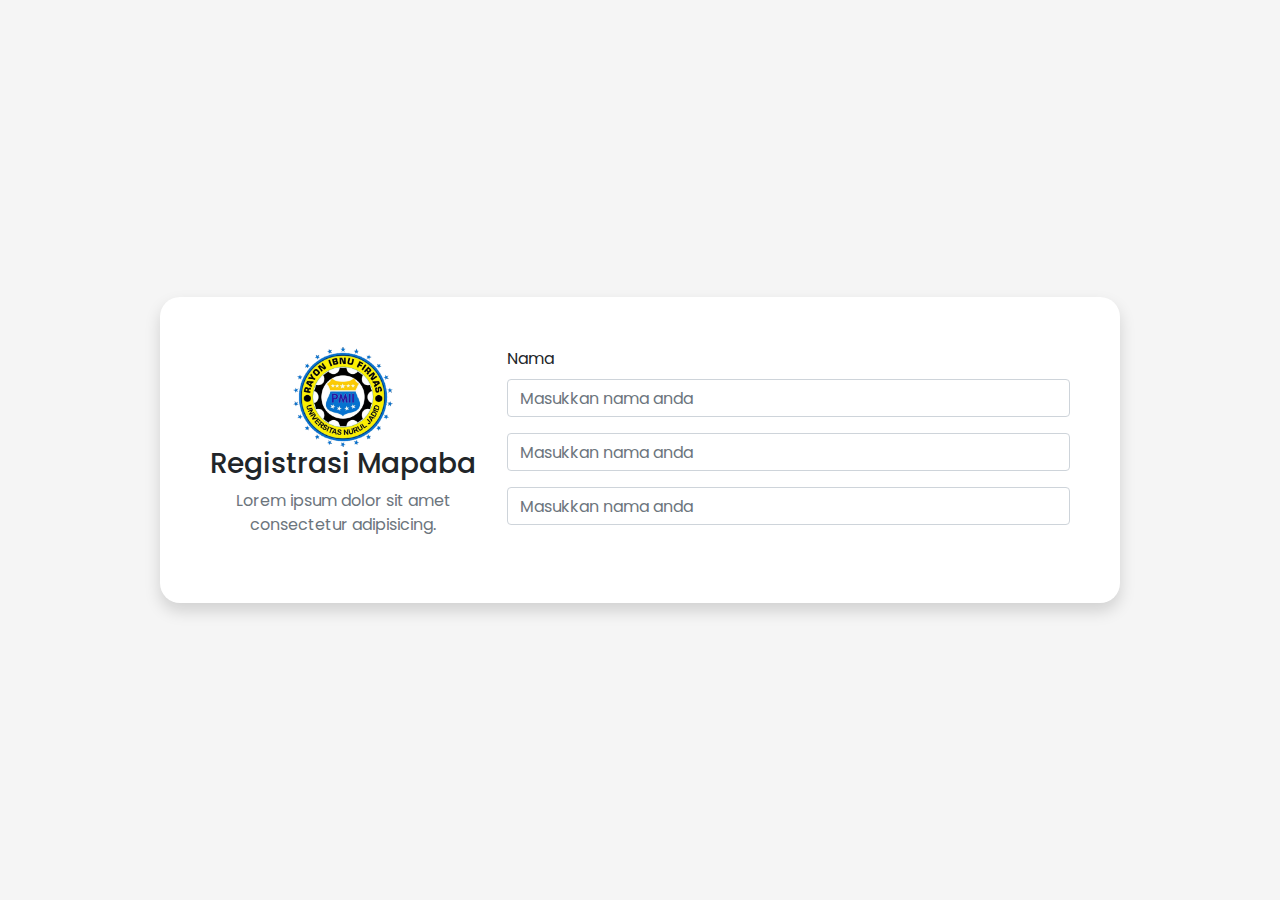
<file: form_event.html>
<!DOCTYPE html>
<html lang="en">
<head>
  <meta charset="UTF-8">
  <meta http-equiv="X-UA-Compatible" content="IE=edge">
  <meta name="viewport" content="width=device-width, initial-scale=1.0">
  <link rel="stylesheet" href="css/bootstrap.min.css">
  <link rel="stylesheet" href="css/form_event.css">
  <link href="https://fonts.googleapis.com/css2?family=Poppins:ital,wght@0,400;0,500;0,700;0,800;1,400;1,500;1,600;1,700&display=swap" rel="stylesheet">
  <link href="https://fonts.googleapis.com/css2?family=Playfair+Display&display=swap" rel="stylesheet">
  <link rel="stylesheet" href="https://cdnjs.cloudflare.com/ajax/libs/OwlCarousel2/2.3.4/assets/owl.carousel.min.css" integrity="sha512-tS3S5qG0BlhnQROyJXvNjeEM4UpMXHrQfTGmbQ1gKmelCxlSEBUaxhRBj/EFTzpbP4RVSrpEikbmdJobCvhE3g==" crossorigin="anonymous" />
  <link rel="stylesheet" href="https://cdnjs.cloudflare.com/ajax/libs/font-awesome/5.15.2/css/all.min.css" integrity="sha512-HK5fgLBL+xu6dm/Ii3z4xhlSUyZgTT9tuc/hSrtw6uzJOvgRr2a9jyxxT1ely+B+xFAmJKVSTbpM/CuL7qxO8w==" crossorigin="anonymous" />
  <title>Form Pendaftaran | Masa Penerimaan Peserta Baru</title>
</head>
<body>
  
  <section class="containers mx-auto shadow">
    <div class="row">
      <div class="col-md-4 text-center">
        <img src="img/logoibnufirnas.png" alt="Logo Ibunu Firnas" width="100">
        <h3 style="font-weight: 500;">Registrasi Mapaba</h3>
        <p class="text-muted">Lorem ipsum dolor sit amet consectetur adipisicing.</p>
      </div>
      <hr style="transform: rotate(90deg) width: 50px;">
      <div class="col-md-8">
        <form action="" class="bg-white" method="post">
          <div class="form-group">
            <label for="nama">Nama</label>
            <input type="text" name="nama" id="nama" placeholder="Masukkan nama anda" class="form-control">
          </div>
          <div class="form-group">
            <input type="text" name="nama" id="nama" placeholder="Masukkan nama anda" class="form-control">
          </div>
          <div class="form-group">
            <input type="text" name="nama" id="nama" placeholder="Masukkan nama anda" class="form-control">
          </div>
        </form>
      </div>
    </div>
  </section>

</body>
</html>
</file>
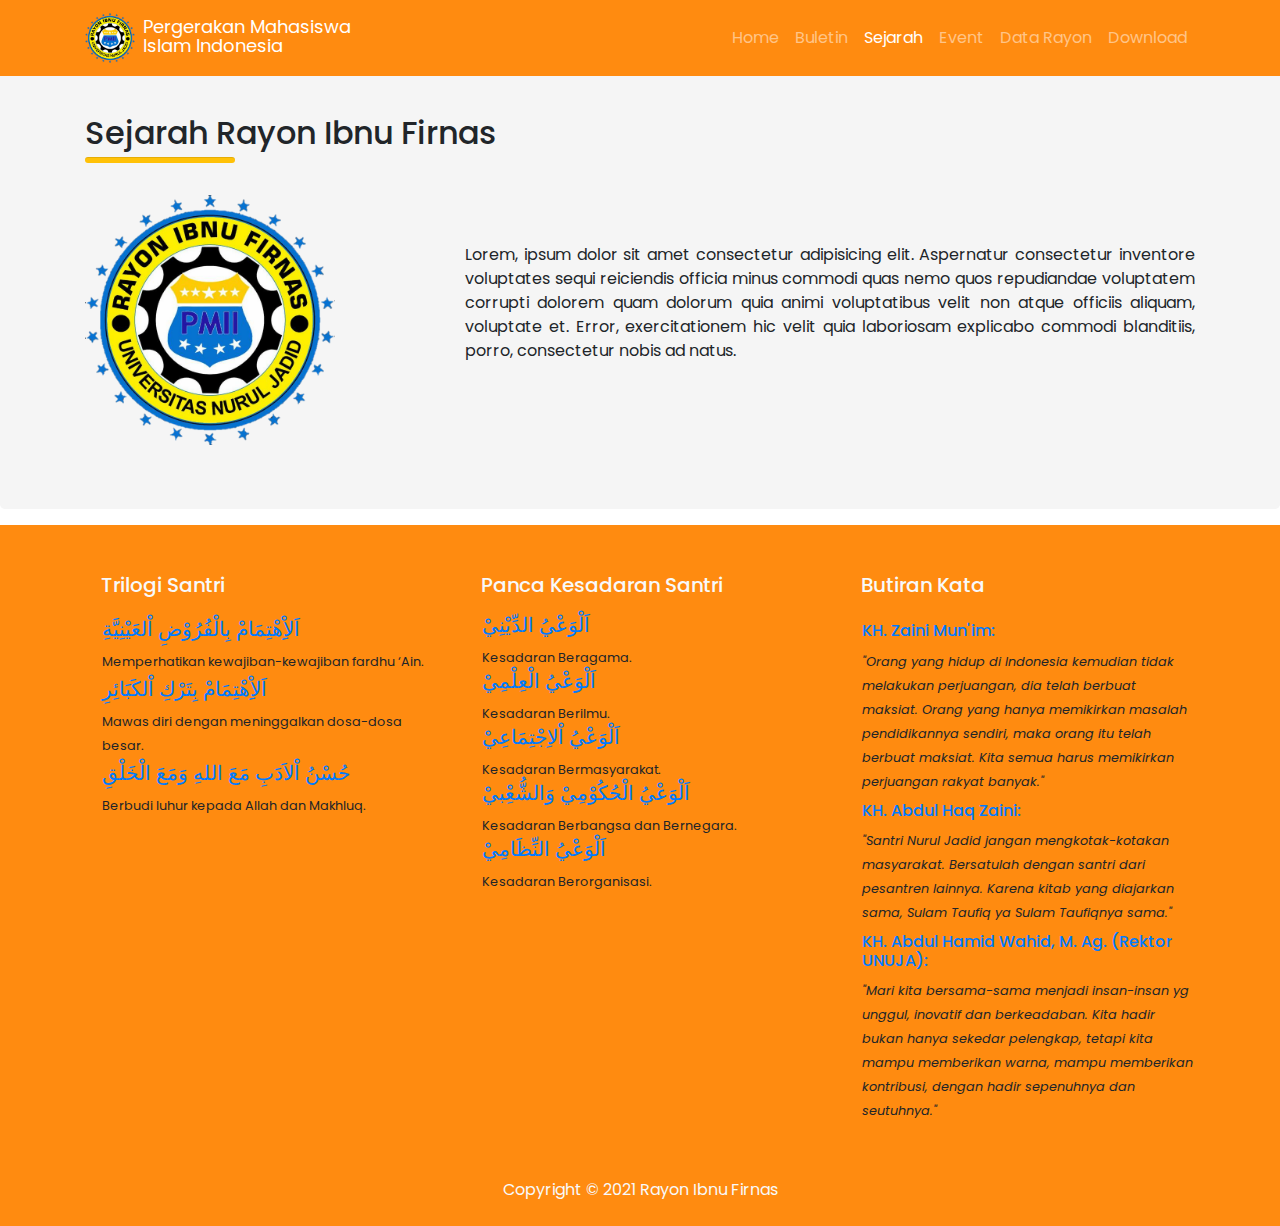
<file: sejarah.html>
<!DOCTYPE html>
<html lang="en">
<head>
  <meta charset="UTF-8">
  <meta http-equiv="X-UA-Compatible" content="IE=edge">
  <meta name="viewport" content="width=device-width, initial-scale=1.0">
  <link rel="stylesheet" href="css/bootstrap.min.css">
  <link href="https://fonts.googleapis.com/css2?family=Poppins:wght@400;500&display=swap" rel="stylesheet">
  <link rel="stylesheet" href="css/sejarah.css">
  <title>Sejarah | Rayon Ibnu Firnas</title>
</head>
<body>
  <!-- navbar -->
  <nav class="navbar navbar-expand-lg navbar-dark background fixed-top">
    <div class="container">
      <a class="navbar-brand d-flex" style="font-family: 'Poppins', sans-serif;" href="#">
        <img src="img/logoibnufirnas.png" width="50" class="text-shadow" alt="">
        <span class="d-flex flex-column ml-2" style="font-size: 18px;">
          <span class="title">Pergerakan Mahasiswa</span>
          <span class="subtitle mt-n2">Islam Indonesia</span>
        </span>
      </a>
      
      <button class="navbar-toggler" type="button" data-toggle="collapse" data-target="#navbarNavAltMarkup" aria-controls="navbarNavAltMarkup" aria-expanded="false" aria-label="Toggle navigation">
        <span class="navbar-toggler-icon"></span>
      </button>
      <div class="collapse navbar-collapse" id="navbarNavAltMarkup">
        <div class="navbar-nav ml-auto">
          <a class="nav-link" href="index.html">Home</a>
          <a class="nav-link" href="index.html">Buletin</a>
          <a class="nav-link active" href="sejarah.html">Sejarah</a>
          <a class="nav-link" href="event.html">Event</a>
          <a class="nav-link" href="data_rayon.html">Data Rayon</a>
          <a class="nav-link" href="download.html">Download</a>
        </div>
      </div>
    </div>
  </nav>

  <!-- banner -->
  <div class="jumbotron mb-3">
    <div class="container">
      <div class="row justify-content-center">
        <div class="col-md-12">
          <div class="head">
            <h2>Sejarah Rayon Ibnu Firnas</h2>
            <hr class="bg-warning">
          </div>
        </div>
      </div>
      <div class="row justify-content-center mt-3">
        <div class="col-md-4 ml-4 ml-md-1 ml-lg-0">
          <img src="img/logoibnufirnas.png" width="250">
        </div>
        <div class="col-md-8 mt-lg-5 mt-md-4 mt-2">
          <p class="text-justify">Lorem, ipsum dolor sit amet consectetur adipisicing elit. Aspernatur consectetur inventore voluptates sequi reiciendis officia minus commodi quas nemo quos repudiandae voluptatem corrupti dolorem quam dolorum quia animi voluptatibus velit non atque officiis aliquam, voluptate et. Error, exercitationem hic velit quia laboriosam explicabo commodi blanditiis, porro, consectetur nobis ad natus.</p>
        </div>
      </div>
    </div>
  </div>

  <section class="py-5 px-3 kata">
    <div class="container ltr_butiran_kata ">
      <div class="row">
        <div class="col-lg-4 mb-3 mb-lg-0">
          <div class="px-0 px-lg-3">
            <h4 class="h5 text-light">Trilogi Santri</h4>
            <div class="garis garis1"></div>
            <div class="garis garis2"></div>
            <div class="row mt-3">
              <div class="ml-3">
                <div class="col-xs-12 my-1">
                  <h5 class="text-primary">اَلاِِْهْتِمَامْ بِالْفُرُوْضِ اْلعَيْنِيَّةِ</h5>
                  <small>Memperhatikan kewajiban-kewajiban fardhu ‘Ain.</small>
                </div>
                <div class="col-xs-12 my-1">
                  <h5 class="text-primary">اَلاِِْهْتِمَامْ بِتَرْكِ اْلكَبَائِرِ</h5>
                  <small>Mawas diri dengan meninggalkan dosa-dosa besar.</small>
                </div>
                <div class="col-xs-12 my-1">
                  <h5 class="text-primary">حُسْنُ اْلاَدَبِ مَعَ اللهِ وَمَعَ الْخَلْقِ</h5>
                  <small>Berbudi luhur kepada Allah dan Makhluq.</small>
                </div>
              </div>
            </div>
          </div>
        </div>

        <div class="col-lg-4 mb-3 mb-lg-0">
          <div class="px-0 px-lg-3">
            <h4 class="h5 text-light">Panca Kesadaran Santri</h4>
            <div class="garis garis1"></div>
            <div class="garis garis2"></div>
            <div class="row mt-3">
              <div class="ml-3">
                <div class="col-xs-12">
                  <h5 class="text-primary">اَلْوَعْيُ الدِّيْنِيْ</h5>
                  <small>Kesadaran Beragama.</small>
                </div>
                <div class="col-xs-12">
                  <h5 class="text-primary">اَلْوَعْيُ الْعِلْمِيْ</h5>
                  <small>Kesadaran Berilmu.</small>
                </div>
                <div class="col-xs-12">
                  <h5 class="text-primary">اَلْوَعْيُ اْلاِجْتِمَاعِيْ</h5>
                  <small>Kesadaran Bermasyarakat.</small>
                </div>
                <div class="col-xs-12">
                  <h5 class="text-primary">اَلْوَعْيُ الْحُكُوْمِيْ وَالشُّعِْبيْ</h5>
                  <small>Kesadaran Berbangsa dan Bernegara.</small>
                </div>
                <div class="col-xs-12">
                  <h5 class="text-primary">اَلْوَعْيُ النِّظَامِيْ</h5>
                  <small>Kesadaran Berorganisasi.</small>
                </div>
              </div>
            </div>
          </div>
        </div>

        <div class="col-lg-4 mb-3 mb-lg-0">
          <div class="px-0 px-lg-3">
            <h4 class="h5 text-light">Butiran Kata</h4>
            <div class="garis garis1"></div>
            <div class="garis garis2"></div>
            <div class="row mt-3">
              <div class="ml-3">
                <div class="col-xs-12">
                  <h6 class="text-primary my-2">KH. Zaini Mun'im:</h6>
                  <small><i>"Orang yang hidup di Indonesia kemudian tidak melakukan perjuangan, dia telah berbuat
                      maksiat. Orang yang hanya memikirkan masalah pendidikannya sendiri, maka orang itu telah berbuat
                      maksiat. Kita semua harus memikirkan perjuangan rakyat banyak."</i></small>
                </div>
                <div class="col-xs-12">
                  <h6 class="text-primary my-2">KH. Abdul Haq Zaini:</h6>
                  <small><i>"Santri Nurul Jadid jangan mengkotak-kotakan masyarakat. Bersatulah dengan santri dari
                      pesantren lainnya. Karena kitab yang diajarkan sama, Sulam Taufiq ya Sulam Taufiqnya
                      sama."</i></small>
                </div>
                <div class="col-xs-12">
                  <h6 class="text-primary my-2">KH. Abdul Hamid Wahid, M. Ag. (Rektor UNUJA):</h6>
                  <small><i>"Mari kita bersama-sama menjadi insan-insan yg unggul, inovatif dan berkeadaban. Kita
                      hadir bukan hanya sekedar pelengkap, tetapi kita mampu memberikan warna, mampu memberikan
                      kontribusi, dengan hadir sepenuhnya dan seutuhnya."</i></small>
                </div>
              </div>
            </div>
          </div>
        </div>

      </div>
    </div>
  </section>

  <footer class="p-2">
    <div class="row justify-content-center">
      <div class="col-md-12">
        <p class="text-center text-light">Copyright &copy; 2021 Rayon Ibnu Firnas</p>
      </div>
    </div>
  </footer>

  <script src="js/jquery-3.5.1.min.js"></script>
  <script src="js/bootstrap.min.js"></script>
</body>
</html>
</file>
<file: css/style.css>
body {
  overflow-x: hidden;
  font-family: 'Poppins', sans-serif;
}

.dropdown-item:hover {
  background-color: #eaeaea;
  color: #ff8008 !important;
  font-family: 'Poppins', sans-serif;
}

.title-header {
  font-size: 18px;
  width: 100%;
  text-align: justify;
}

.title-header p {
  font-size: 18px;
}

.background {
  background-color: #ff8b10;
}

.jumbotron {
  box-sizing: border-box;
  height: 50vh;
  background: linear-gradient(to bottom, #ff8008, #ffc837);
}

body { background: aliceblue; }

.gtco-testimonials {
  position: relative;
  margin-top: 30px;
}
@media (max-width: 767px) {
  .gtco-testimonials {
    margin-top: 20px;
  }
}
.gtco-testimonials h2 {
  font-size: 30px;
  text-align: center;
  color: #333333;
  margin-bottom: 50px;
}
.gtco-testimonials .owl-stage-outer {
  padding: 30px 0;
}
.gtco-testimonials .owl-nav {
  display: none;
}
.gtco-testimonials .owl-dots {
  text-align: center;
}
.gtco-testimonials .owl-dots span {
  position: relative;
  height: 10px;
  width: 10px;
  border-radius: 50%;
  display: block;
  background: #fff;
  border: 2px solid #01b0f8;
  margin: 0 5px;
}
.gtco-testimonials .owl-dots .active {
  box-shadow: none;
}
.gtco-testimonials .owl-dots .active span {
  background: #01b0f8;
  box-shadow: none;
  height: 12px;
  width: 12px;
  margin-bottom: -1px;
}
.gtco-testimonials .card {
  background: #fff;
  box-shadow: 0 8px 30px -7px #c9dff0;
  margin: 0 20px;
  padding: 0 10px;
  border-radius: 20px;
  border: 0;
}
.gtco-testimonials .card .card-img-top {
  max-width: 100px;
  border-radius: 50%;
  margin: 15px auto 0;
  box-shadow: 0 8px 20px -4px #95abbb;
  width: 100px;
  height: 100px;
}
.gtco-testimonials .card h5 {
  color: #01b0f8;
  font-size: 21px;
  line-height: 1.3;
}
.gtco-testimonials .card h5 span {
  font-size: 18px;
  color: #666666;
}
.gtco-testimonials .card p {
  font-size: 18px;
  color: #555;
  padding-bottom: 15px;
}
.gtco-testimonials .active {
  opacity: 0.5;
  transition: all 0.3s;
}
.gtco-testimonials .center {
  opacity: 1;
}
.gtco-testimonials .center h5 {
  font-size: 24px;
}
.gtco-testimonials .center h5 span {
  font-size: 20px;
}
.gtco-testimonials .center .card-img-top {
  max-width: 100%;
  height: 120px;
  width: 120px;
}
.owl-carousel .owl-nav button.owl-next, .owl-carousel .owl-nav button.owl-prev, .owl-carousel button.owl-dot {
  outline: 0;
}

@media screen and (min-width: 992px) {
  .title-header {
    font-size: 30px;
    width: 40%;
  }

  .image-header {
    width: 550px;
  }
}

/* Mobile Screen */
@media screen and (max-width: 600px) {

}
</file>
<file: css/buletin.css>
body { 
  color: whitesmoke;
  padding: 0;
  margin: 0;
  font-family: 'Poppins', sans-serif;
}

.background {
  background-color: orange;
}

.head {
  width: 50px;
}

.head hr {
  margin-top: -5px;
  height: 3px;
}
</file>
<file: css/event.css>
body {
  font-family: 'Poppins', sans-serif;
  overflow-x: hidden;
}

.background {
  background-color: #ff8b10;
}
</file>
<file: css/form_event.css>
body {
  font-family: 'Poppins', sans-serif;
  display: flex;
  flex-direction: column;
  align-items: center;
  justify-content: center;
  height: 100vh;
  background-color: whitesmoke;
}

.containers {
  width: 75vw;
  padding: 50px;
  border-radius: 20px;
  background-color: white;
}
</file>
<file: css/sejarah.css>
body { 
  overflow-x: hidden;
  font-family: 'Poppins', sans-serif;
}

.background {
  background-color: #ff8b10;
}

.dropdown-item {
  color: #ff8008 !important;
}

.dropdown-item:hover {
  background-color: #eaeaea;
  color: #ff8008 !important;
}

.head {
  width: 50vw;
}

.head hr {
  margin-top: -3px;
  margin-left: 0px;
  height: 5px;
  width: 150px;
  border-radius: 10px;
}

.jumbotron {
  margin-top: 50px;
  margin-bottom: -50px;
  background-color: whitesmoke !important;
}

footer, .kata {
  background-color: #ff8b10;
}
</file>
